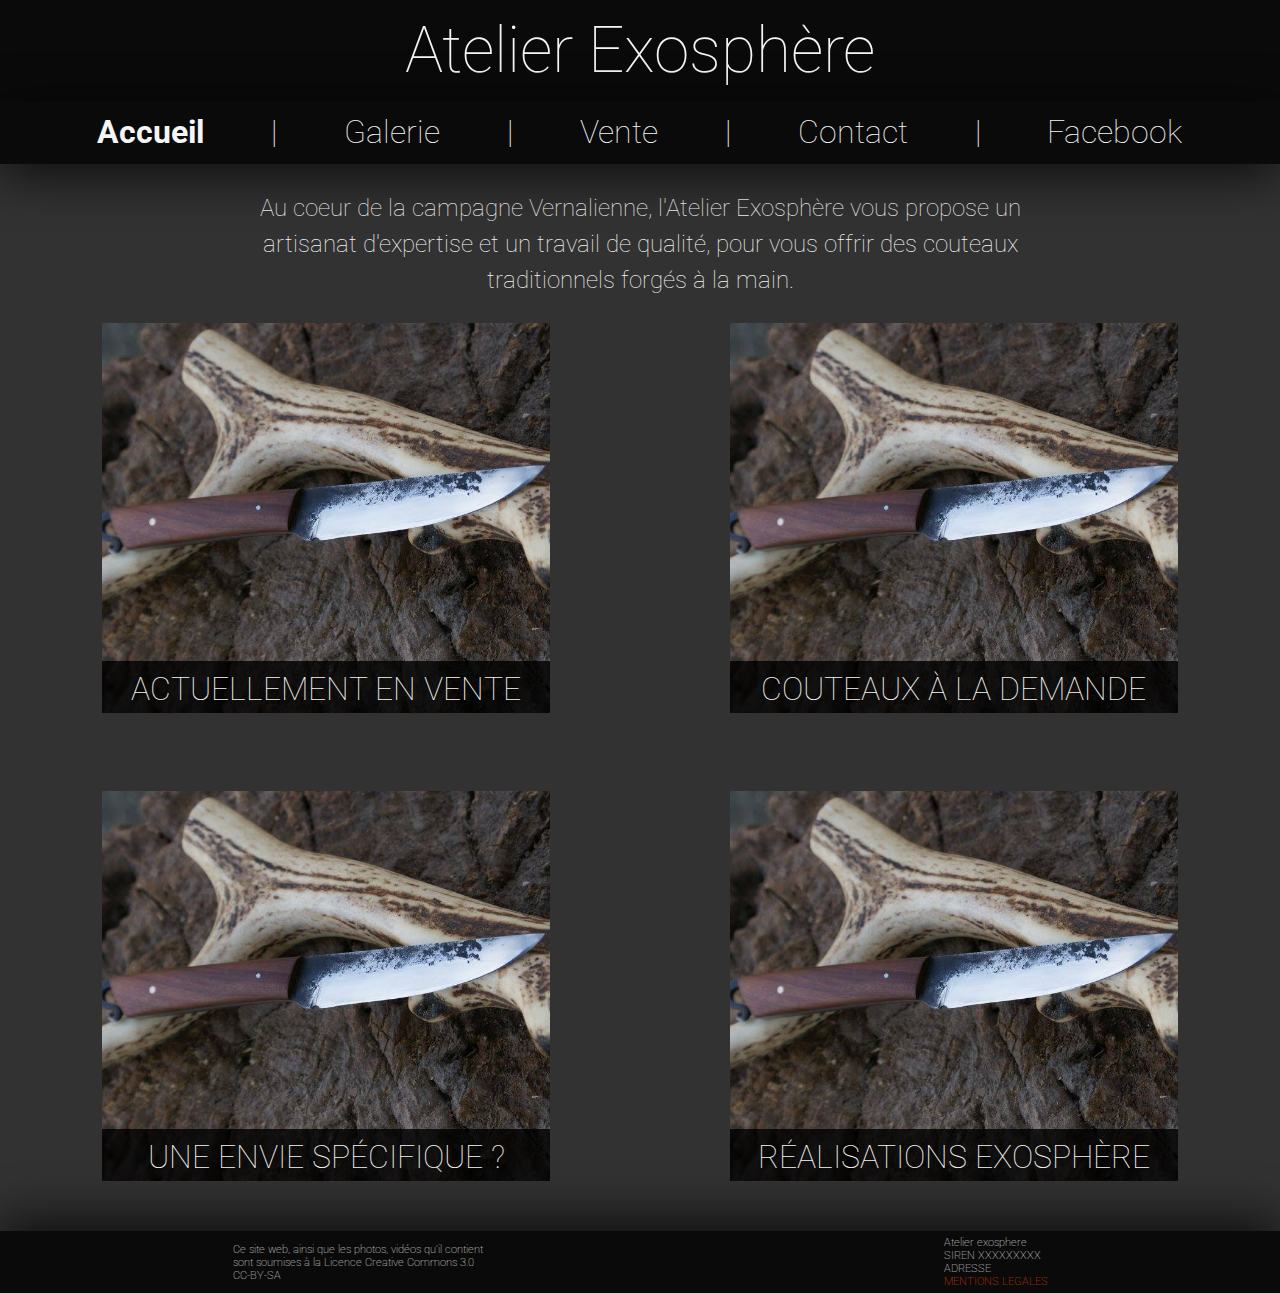
<file: index.html>
<!DOCTYPE html>
<html>
    <head>
        <title>Atelier Exosphère - Accueil</title>
        <meta description="" />
        <meta charset="utf-8" />
        
        <link rel="stylesheet" href="css/general.css" />
        <link rel="icon" href="" />
    </head>
    
    <body>
        <header class="navAccueil">
            <h1>Atelier Exosphère</h1>
            <nav>
                <ul>
                    <li class="navAccueil"><a href="">Accueil</a></li>
                    <li>|</li>
                    <li class="navGalerie"><a href="">Galerie</a></li>
                    <li>|</li>
                    <li class="navVente"><a href="">Vente</a></li>
                    <li>|</li>
                    <li class="navContact"><a href="">Contact</a></li>
                    <li>|</li>
                    <li><a href="">Facebook</a></li>
                </ul>
            </nav>
        </header>
        
        <main>
            <p class="intro">Au coeur de la campagne Vernalienne, l'Atelier Exosphère vous propose un artisanat d'expertise et un travail de qualité, 
                pour vous offrir des couteaux traditionnels forgés à la main.</p>
            
            <section class="accueil">
                <div class="menuPrincipal">
                    <div>
                        <h2>Actuellement en vente</h2>
                        <p>Parfois, je possède des couteaux en réserve que je peux vous vendre immédiatement ! <a href="">Consultez la page</a> pour découvrir les disponibilités !</p>
                    </div>
                </div>

                <div class="menuPrincipal">
                    <div>
                        <h2>Couteaux à la demande</h2>
                        <p>Je réalise vos couteau à la demande ! Il vous suffit d'utiliser le formulaire de contact ou la messagerie instantanée, et
                        d'expliquer vos idées quant à votre demande. Un outil unique de qualité artisanale sera alors à vous ! <a href="">Contactez-moi !</a></p>
                    </div>
                </div>

                <div class="menuPrincipal">
                    <div>
                        <h2>Une envie spécifique ?</h2>
                        <p>L'expertise de l'Atelier Exosphère ne s'arrête pas aux simples couteaux ! Vous avez une demande exceptionnelle, étrange ou exotique ? Pas de problème !
                        <a href="">Contactez-moi</a> pour discuter des détails !</p>
                    </div>
                </div>

                <div class="menuPrincipal">
                    <div>
                        <h2>Réalisations Exosphère</h2>
                        <p>Découvrez les différentes créations de l'Atelier Exosphère depuis de nombreuses années. Contemplez le savoir-faire d'un artisan passionné, dans la <a href="">galerie</a> !</p>
                    </div>
                </div>
            </section>
        </main>
        
        <footer>
            <p>Ce site web, ainsi que les photos, vidéos qu'il contient sont soumises à la Licence Creative Commons 3.0 CC-BY-SA</p>
            <p>Atelier exosphere <br /> SIREN XXXXXXXXX <br /> ADRESSE <br /> <a href="">MENTIONS LEGALES</a></p>
        </footer>
    </body>
</html>
</file>
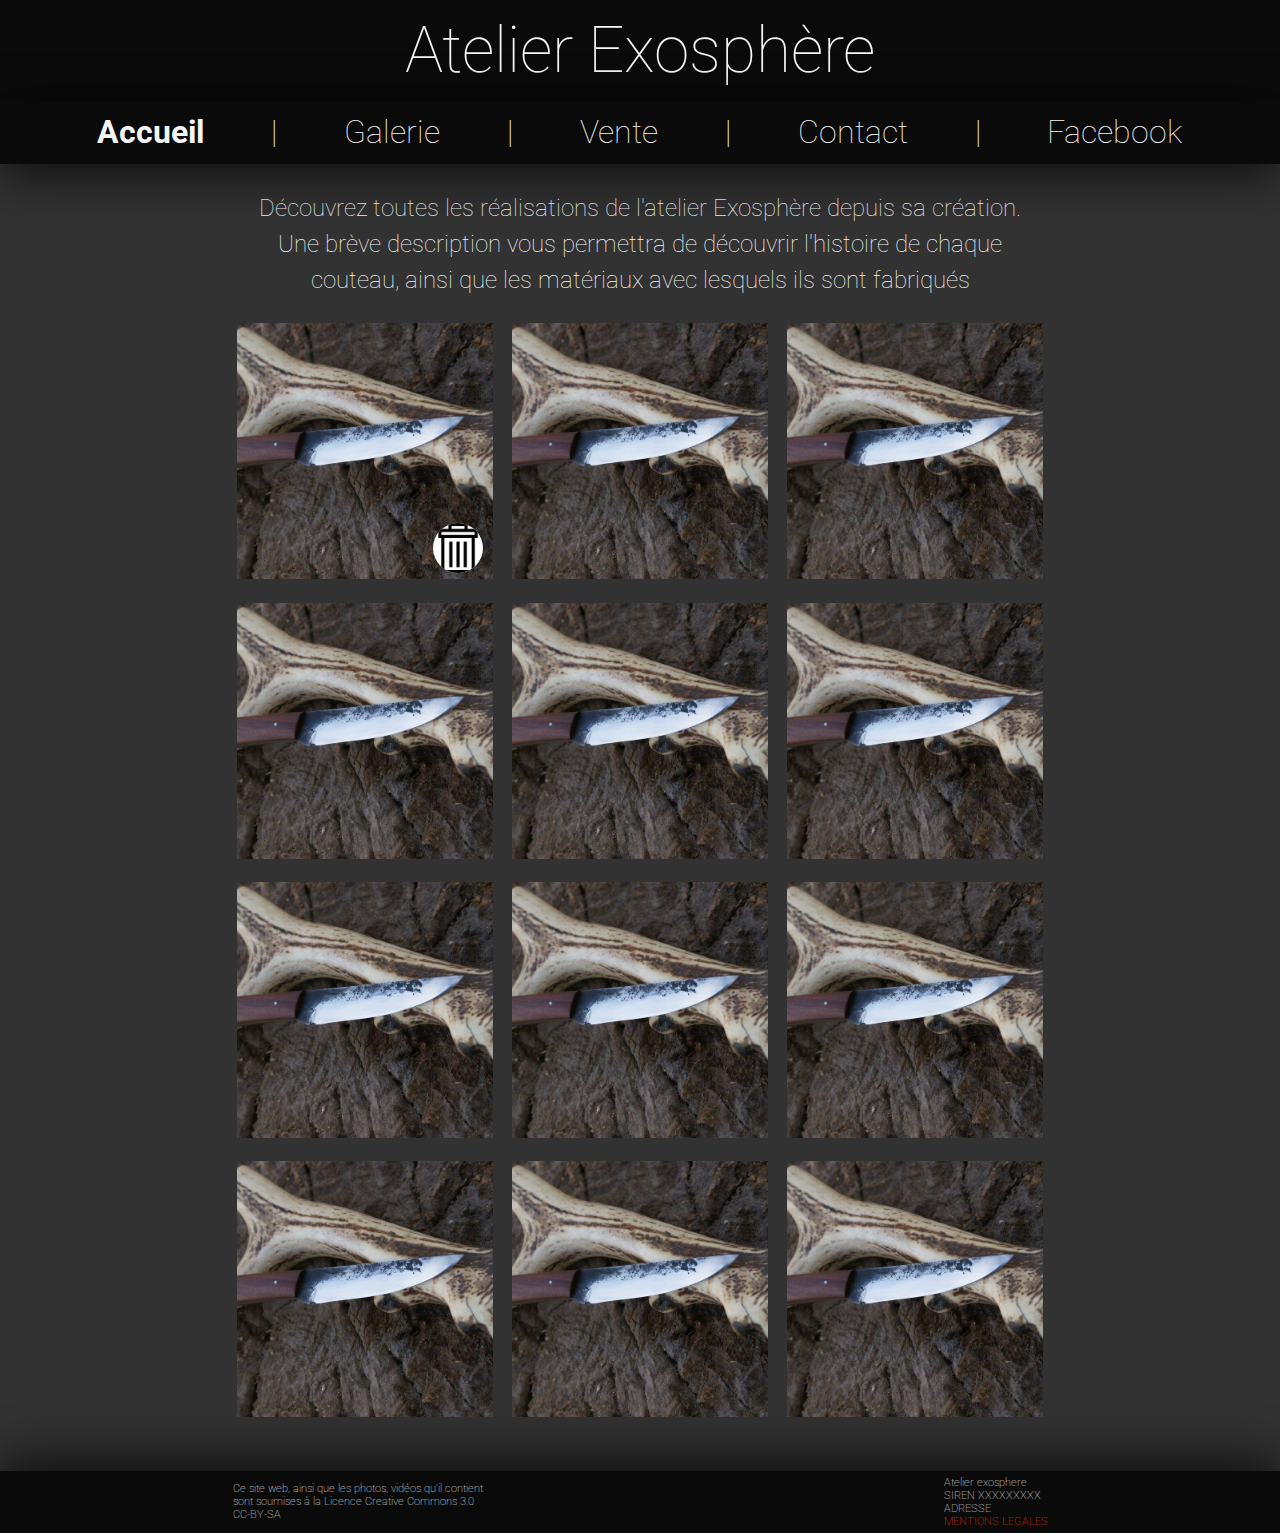
<file: galerie.html>
<!DOCTYPE html>
<html>
    <head>
        <title>Atelier Exosphère - Accueil</title>
        <meta description="" />
        <meta charset="utf-8" />
        
        <link rel="stylesheet" href="css/general.css" />
        <link rel="icon" href="" />
    </head> 
    
    <body>
        <header class="navAccueil">
            <h1>Atelier Exosphère</h1>
            <nav>
                <ul>
                    <li class="navAccueil"><a href="">Accueil</a></li>
                    <li>|</li>
                    <li class="navGalerie"><a href="">Galerie</a></li>
                    <li>|</li>
                    <li class="navVente"><a href="">Vente</a></li>
                    <li>|</li>
                    <li class="navContact"><a href="">Contact</a></li>
                    <li>|</li>
                    <li><a href="">Facebook</a></li>
                </ul>
            </nav>
        </header>
        
        <main>
            <p class="intro">Découvrez toutes les réalisations de l'atelier Exosphère depuis sa création. Une brève description vous permettra de découvrir l'histoire de chaque couteau, ainsi que les matériaux avec lesquels ils sont fabriqués</p>
            
            <section class="galerie">
                <div class="image">
                    <img src="images/homepage/vente.jpg" />
                    <input type="image" src="images/supprimer.png" />
                </div>
                <div class="image">
                    <img src="images/homepage/vente.jpg" />
                </div>
                <div class="image">
                    <img src="images/homepage/vente.jpg" />
                </div>
                
                <div class="image">
                    <img src="images/homepage/vente.jpg" />
                </div>
                <div class="image">
                    <img src="images/homepage/vente.jpg" />
                </div>
                <div class="image">
                    <img src="images/homepage/vente.jpg" />
                </div>
                
                <div class="image">
                    <img src="images/homepage/vente.jpg" />
                </div>
                <div class="image">
                    <img src="images/homepage/vente.jpg" />
                </div>
                <div class="image">
                    <img src="images/homepage/vente.jpg" />
                </div>
                
                <div class="image">
                    <img src="images/homepage/vente.jpg" />
                </div>
                <div class="image">
                    <img src="images/homepage/vente.jpg" />
                </div>
                <div class="image">
                    <img src="images/homepage/vente.jpg" />
                </div>
            </section>
        </main>
        
        <footer>
            <p>Ce site web, ainsi que les photos, vidéos qu'il contient sont soumises à la Licence Creative Commons 3.0 CC-BY-SA</p>
            <p>Atelier exosphere <br /> SIREN XXXXXXXXX <br /> ADRESSE <br /> <a href="">MENTIONS LEGALES</a></p>
        </footer>
    </body>
</html>
</file>
<file: css/general.css>
/* Importer font */
@import url('https://fonts.googleapis.com/css?family=Roboto:100,400');
@import url('https://fonts.googleapis.com/css?family=Hammersmith+One|Roboto+Condensed');

/* GENERAL */

body {
    overflow-x: hidden;
    min-height: 100vh;
}

html, body, p, h1, h2, ul {
    margin: 0;
    padding: 0;
}

a {
    text-decoration: none;
    color: orangered;
}

p, h1, h2, li {
    font-family: 'Roboto';
    font-weight: 100;
    font-weight: thin;
    color: whitesmoke;
}

a:hover {
    text-decoration: underline;
    transition: all 0.5s;
}

p {
    text-transform: none;
}

.navAccueil .navAccueil, 
.navGalerie .navGalerie, 
.navVente .navVente,
.navContact .navContact {
    font-family: 'Roboto';
    font-weight: bold;
}

/* HEADER */
header {
    background-color: rgb(10,10,10);
    display: flex;
    flex-direction: column;
    align-items: center;
    position: relative;

}

header h1 {
    font-size: 4em;
    padding: 1% 0;
}

header img {
    border-radius : 3000px;
}

/* 0.01 * (4.04em + 0.04em)
*/
nav {
    width: 100vw;
    box-shadow: 0px 10px 50px 0px rgba(0,0,0,0.75);
}

nav ul {
    list-style: none;
    display: flex;
    width : 100%;
    font-size: 2em;
    justify-content: space-around;
    padding : 1% 5%;
    box-sizing: border-box;
    color: whitesmoke !important;
}

nav a:hover {
    color: rgb(190, 190, 190);
    transition: color 0.3s;
    text-decoration: none;
}

nav a {
    transition: color 0.3s;
    color: whitesmoke;
}

/* MAIN */

/* PARAMETRES GENERAUX DE PAGE */

main {
    background-color: rgb(50, 50, 50);
    display: flex;
    flex-direction: column;
    align-items: center;
}

.intro {
    font-size: 1.5em;
    padding: 2% 20%;
    text-align: center;
    line-height: 1.5;
}

/* POSITIONNEMENT MENU PRINCIPAL */

.accueil {
    display: grid;
    grid-template-columns: 2;
    grid-template-rows: 2;
    grid-column-gap: 20%;
    grid-row-gap: 10%;
    justify-content: center;
    margin-bottom: 10%;
}

.menuPrincipal {
    width: 35vw;
    height: 390px;
    min-width: 390px;
    text-transform: uppercase;
    position:relative;
    overflow: hidden;
}

.menuPrincipal div {
    display: flex;
    flex-direction: column;
    align-items: center;
    justify-content: space-between;
    height: 100%;
    width: 100%;
    background-color: rgba(0,0,0,0.8);
    position: relative;
    left: 0;
    top: calc(390px - 4.1vw);
    transition: top 0.5s;
}

.menuPrincipal div:hover {
    top: 0;
    transition: top 0.5s;
}

.menuPrincipal h2 {
    font-size: 2.5vw;
    padding: 2%;
    text-align: center;
}

.menuPrincipal p{
    margin: 10% 3%;
    font-size: 1.2em;
    text-align: center;
}

.menuPrincipal:first-child {
    grid-column: 1;
    grid-row: 1;
    background-image: url(../images/homepage/vente.jpg);
    background-size: cover;

}

.menuPrincipal:nth-child(2) {
    grid-column: 2;
    grid-row: 1;
    background-image: url(../images/homepage/vente.jpg);
    background-size: cover;
}

.menuPrincipal:nth-child(3) {
    grid-column: 1;
    grid-row: 2;
    background-image: url(../images/homepage/vente.jpg);
    background-size: cover;
}
.menuPrincipal:nth-child(4) {
    grid-column: 2;
    grid-row: 2;
    background-image: url(../images/homepage/vente.jpg);
    background-size: cover;
}

/* MOBILE */

@media only screen and (max-width: 768px) {
    .accueil {
        grid-template-rows: 4;
        grid-template-columns: 1;
        grid-row-gap: 2%;
    }
    
    .menuPrincipal:nth-child(2n) {
        grid-column: 1;
    }
    
    .menuPrincipal:nth-child(2) {
        grid-row: 3;
    }
    
    .menuPrincipal:nth-child(4) {
        grid-row: 4;
    }
    
    .menuPrincipal div {
        top: 300px;
    }
    
    .menuPrincipal div h2 {
        padding: 35px 0;
    }
    
    .accueil {
        margin-bottom: 20%;
    }
    
}

/* GALERIE */

.galerie img {
    height: 20vw;
    width: 20vw;
    object-fit: cover;
}

.galerie {
    display: grid;
    grid-template-columns: 3;
    grid-column-gap: 1.5vw;
    grid-row-gap: 1.5vw;
    margin-bottom: 50px;
}

.image {
    position: relative;
    cursor: pointer;
    transition: all 0.5s;
}

.image:hover {
    transform: scale(1.02);
    transition: all 0.5s;
}

.image:nth-child(3n+1) {
    grid-column: 1;
}

.image:nth-child(3n+2) {
    grid-column: 2;
}

.image:nth-child(3n+3) {
    grid-column: 3;
}

.image [type="image"] {
    position: absolute;
    bottom: 0;
    right: 0;
    height: 50px;
    background-color: white;
    border-radius: 5000px;
    margin: 10px;
}


/* FOOTER */

footer{
    background-color: rgb(10,10,10);
    box-shadow: 0px -10px 50px 0px rgba(0,0,0,0.75);
    display: flex;
    justify-content: space-around;
    align-items: center;
    font-size: 0.7em;
    padding: 5px;
    box-sizing: border-box;
}

footer p:first-child {
    max-width: 20vw;
}
</file>
